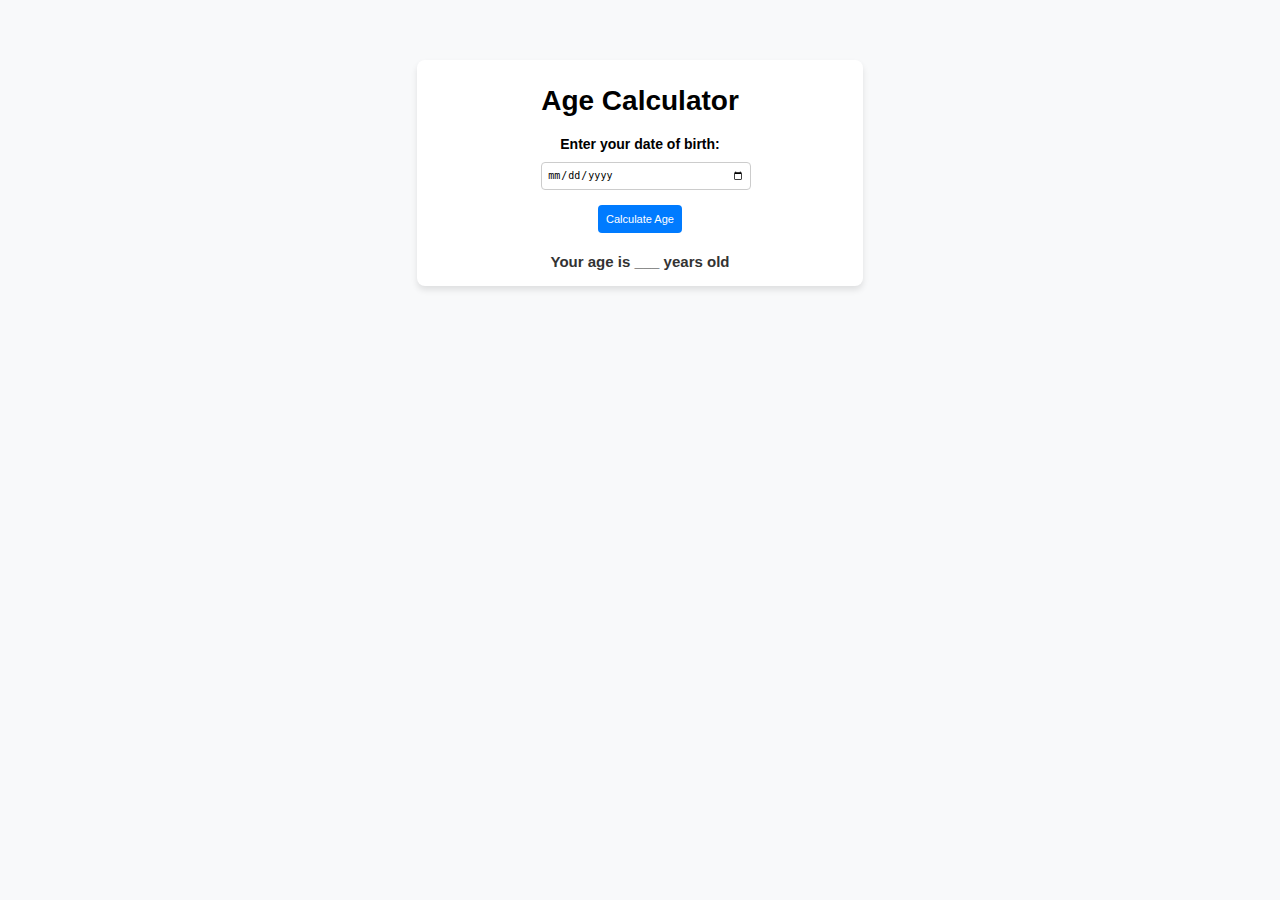
<file: Age_calculator/index.html>
<!DOCTYPE html>
<html lang="en">
  <head>
    <meta charset="UTF-8" />
    <meta name="viewport" content="width=device-width, initial-scale=1.0" />
    <title>Age Calculator</title>
    <link rel="stylesheet" href="style.css" />
  </head>
  <body>
    <div class="age-calculator">
      <h1>Age Calculator</h1>
      <p>Enter your date of birth:</p>
      <input type="date" id="dob" />
      <button id="calculate">Calculate Age</button>
      <p id="result">Your age is ___ years old</p>
    </div>
    <script src="index.js"></script>
  </body>
</html>
</file>
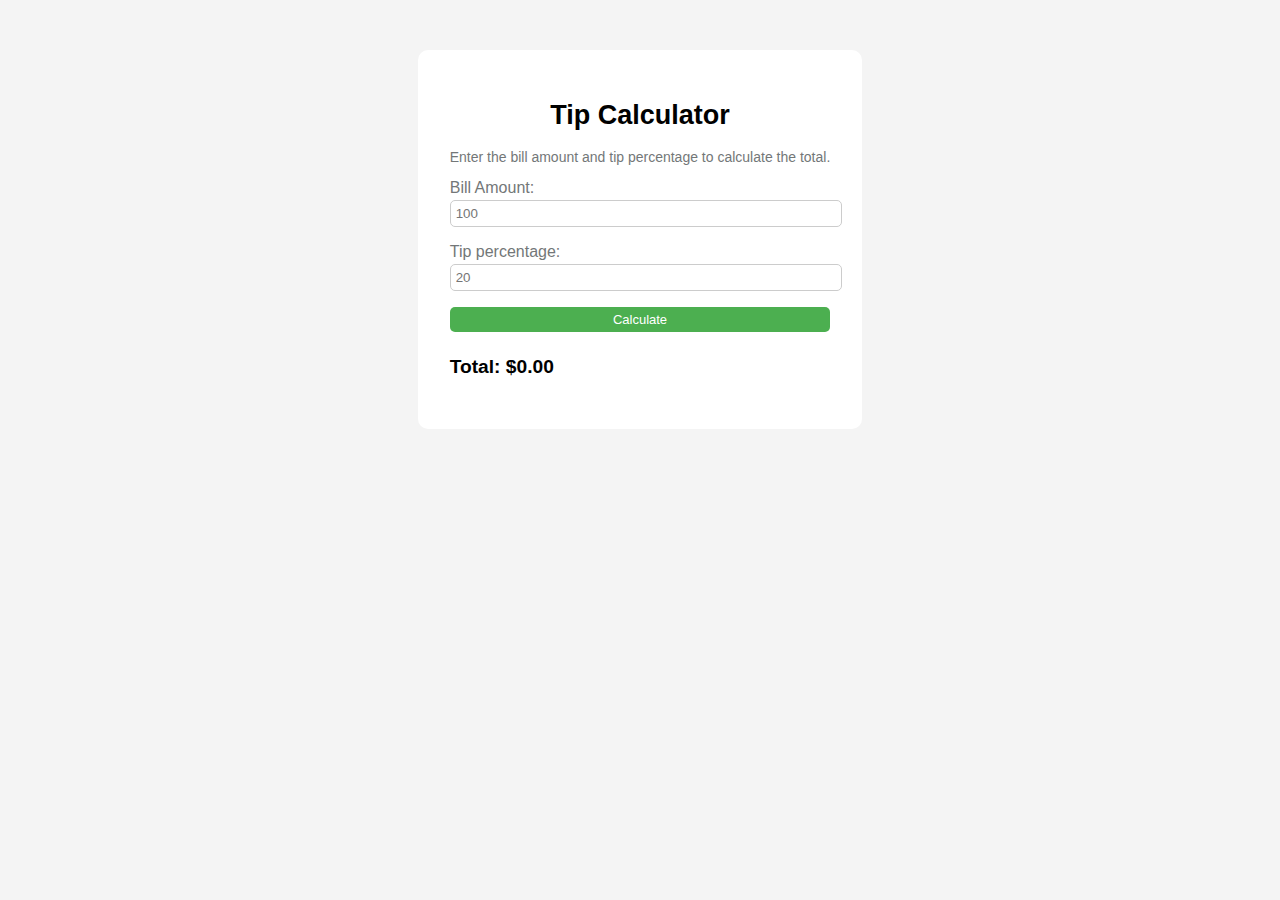
<file: Tip_Calculator/index.html>
<!DOCTYPE html>
<html lang="en">
  <head>
    <meta charset="UTF-8" />
    <meta name="viewport" content="width=device-width, initial-scale=1.0" />
    <title>Testimonial Slider</title>
    <link rel="stylesheet" href="style.css" />
    <link
      href="https://cdnjs.cloudflare.com/ajax/libs/font-awesome/6.5.0/css/all.min.css"
      rel="stylesheet"
    />
  </head>
  <body>
    <div class="container">
      <h1>Tip Calculator</h1>
      <p class="tip-intro">
        Enter the bill amount and tip percentage to calculate the total.
      </p>
      <div class="form">
        <label for="bill-amount">Bill Amount:</label>
        <input id="bill-amount" min="0" step="0.01" placeholder="100" />
      </div>
      <div class="form">
        <label for="tip-percentage">Tip percentage:</label>
        <input id="tip-percentage" min="0" step="0.01" placeholder="20" />
      </div>
      <button class="calculate-btn" onclick="calculateTip()">Calculate</button>
      <div class="result">
        <p>Total: <span id="total-amount">$0.00</span></p>
      </div>
    </div>
    <script src="index.js"></script>
  </body>
</html>
</file>
<file: Age_calculator/style.css>
body {
  font-family: Arial, sans-serif;
  background-color: #f8f9fa;
  display: flex;
  justify-content: center;
  margin: 0;
}

.age-calculator {
  text-align: center;
  background: #fff;
  padding: 6px 124px;
  border-radius: 8px;
  margin-top: 60px;
  box-shadow: 0 4px 6px rgba(0, 0, 0, 0.1);
}

h1 {
  font-size: 28px;
  font-weight: bold;
}

p {
  margin: 10px 0;
  font-size: 14px;
  font-weight: bold;
}

input[type="date"] {
  padding: 6px 5px;
  font-size: 10px;
  border: 1px solid #ccc;
  border-radius: 4px;
  margin-bottom: 15px;
  display: block;
  width: 100%;
}

button {
  background-color: #007bff;
  color: white;
  border: none;
  border-radius: 4px;
  cursor: pointer;
  padding: 8px;
  font-size: 11px;
}

button:hover {
  background-color: #0056b3;
}

#result {
  margin-top: 20px;
  font-size: 15px;
  font-weight: bold;
  color: #333;
}
</file>
<file: Tip_Calculator/style.css>
body {
  font-family: Arial, sans-serif;
  margin: 0;
  padding: 0;
  display: flex;
  justify-content: center;
  background-color: #f4f4f4;
}
.container {
  background-color: white;
  padding: 2rem;
  border-radius: 10px;
  margin-top: 50px;
  /* width: 400px; */
}
.container h1 {
  text-align: center;
  font-size: 27px;
}
.tip-intro {
  font-size: 14px;
  color: #737778;
}
.form {
  margin-bottom: 1rem;
}
.form label {
  display: block;
  text-align: left;
  color: #737778;
  margin-bottom: 3px;
}
.form input {
  width: 100%;
  padding: 5px 5px;
  border: 1px solid #ccc;
  border-radius: 5px;
}
.calculate-btn {
  background-color: #4caf50;
  color: white;
  padding: 5px 5px;
  border: none;
  border-radius: 5px;
  cursor: pointer;
  font-size: 13px;
  width: 100%;
}
.result {
  margin-top: 1.5rem;
  font-size: 1.2rem;
  font-weight: bold;
}
</file>
